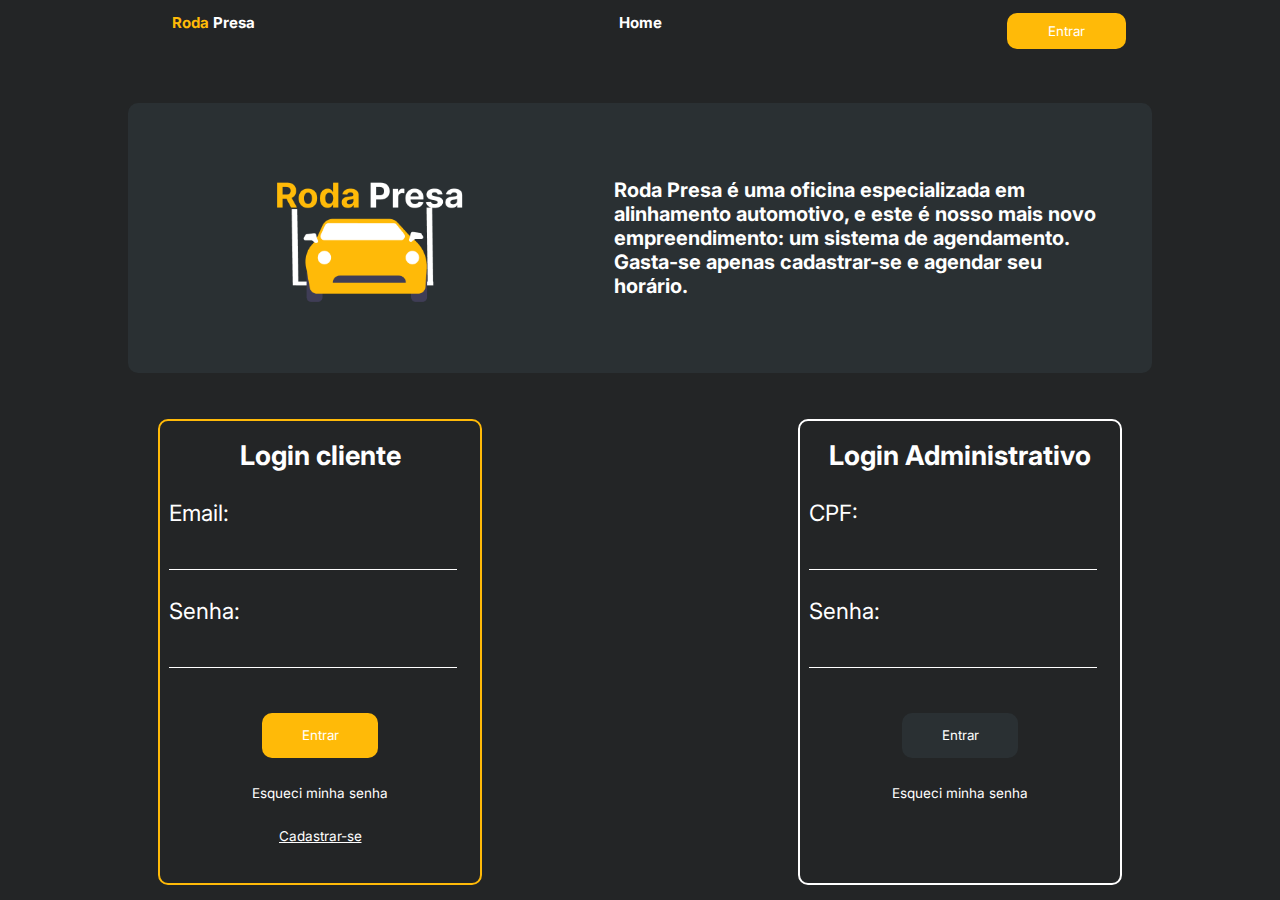
<file: index.html>
<!DOCTYPE html>
<html lang="PT-Br">
<head>
    <meta charset="UTF-8">
    <meta name="viewport" content="width=device-width, initial-scale=1.0">
    <title>Roda Presa</title>
    <link rel="stylesheet" href="CSS/Index.css">
    <link rel="shortcut icon" href="Assets/Icon.png" type="image/x-icon">
</head>
<body>
    <header>
        <Div class="Nav_Bar">
            <div class="Texto_Roda">
            <h1><a>Roda</a> Presa</h1>
        </div>
        <div class="Texto_Home">
            <h1>Home</h1>
        </div>
        <div class="Buttom_Nav">
         <button>Entrar</button>
        </div>
        </Div>
    </header>
    <div id="Posição_Banner">
        <div id="Banner">
            <div class="IMG">
            <img src="Assets/Logo.png" alt="">
            </div>
            <div class="Sobre">
            <h2>Roda Presa é uma oficina especializada em alinhamento automotivo, e este é nosso mais novo empreendimento: um sistema de agendamento. Gasta-se apenas cadastrar-se e agendar seu horário.</h2>
            </div>
        </div>
    </div>
    <Div id="Formularios">
        <div class="Form_Cliente">
            <form class="Forms" action="">
                <h1 class="Titulo_Form"> Login cliente</h1>
                <p class="Escrita_Form">Email:</p>
                <input class="Input_Email" type="email">
                <p class="Escrita_Form">Senha:</p>
                <input class="Input_Senha" type="search">
            </form>
            <div class="Bt_Form">
            <a href="Tela_Cliente.html"><button id="Bt_Cliente">Entrar</button></a>
            </div>
            <div id="Esqueci_Senha_Cliente">
                <p>Esqueci minha senha</p>
            </div>
            <div id="Cadastrar_Cliente">
              <a href="Cadastro.html"><p>Cadastrar-se</p></a>
            </div>
        </div>
        <div class="Form_Adm">
            <form class="Forms" action="">
                <h1 class="Titulo_Form"> Login Administrativo</h1>
                <p class="Escrita_Form">CPF:</p>
                <input class="Input_CPF" type="text">
                <p class="Escrita_Form">Senha:</p>
                <input class="Input_Senha" type="search">
            </form>
            <div class="Bt_Form">
           <a href="Tela_Adm"> <button id="Bt_Adm">Entrar</button></a>
            </div>
            <div id="Esqueci_Senha">
                <p>Esqueci minha senha</p>
            </div>
        </div>
    </Div>


    
</body>
</html>
</file>
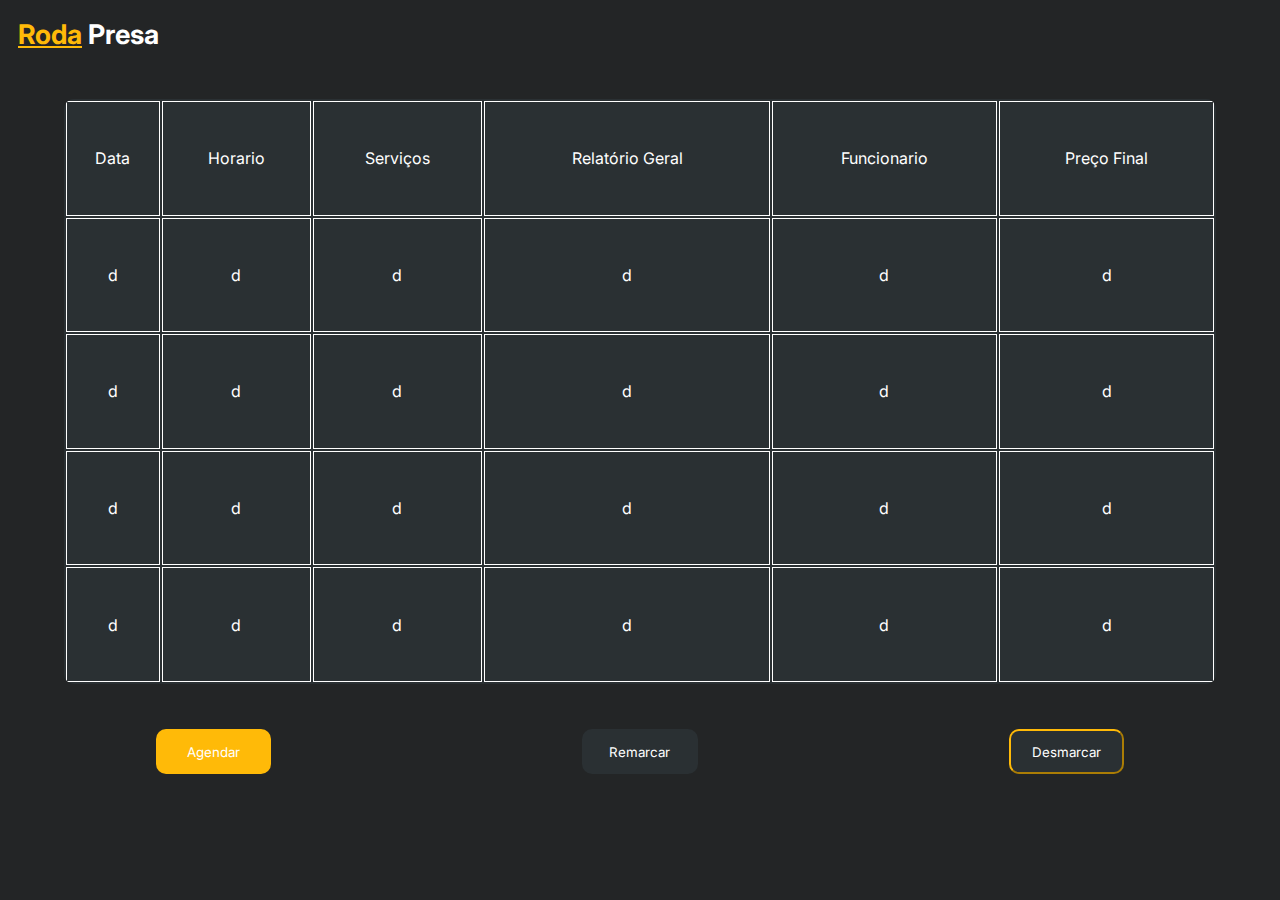
<file: Tela_Cliente.html>
<!DOCTYPE html>
<html lang="PT-Br">
<head>
    <meta charset="UTF-8">
    <meta name="viewport" content="width=device-width, initial-scale=1.0">
    <link rel="stylesheet" href="CSS/Tela_Cliente.css">
    <link rel="shortcut icon" href="Assets/Icon.png" type="image/x-icon">
    <title>Roda Presa</title>
</head>
<body>
    <header>
        <div id="Title">
      <h1><a href="index.html">Roda</a> Presa</h1>
    </div>
    </header>
    <div id="Centralizar_Table">
        <div id="Tabela">
            <Table>
                <tr>
                    <td class="Titulo_Table">Data</td>
                    <td class="Titulo_Table">Horario</td>
                    <td class="Titulo_Table">Serviços</td>
                    <td class="Titulo_Table">Relatório Geral</td>
                    <td class="Titulo_Table">Funcionario </td>
                    <td class="Titulo_Table">Preço Final</td>
                </tr>
                <tr>
                    <td>d</td>
                    <td>d</td>
                    <td>d</td>
                    <td>d</td>
                    <td>d</td>
                    <td>d</td>
                </tr>
                <tr>
                    <td>d</td>
                    <td>d</td>
                    <td>d</td>
                    <td>d</td>
                    <td>d</td>
                    <td>d</td>
                </tr>
                <tr>
                    <td>d</td>
                    <td>d</td>
                    <td>d</td>
                    <td>d</td>
                    <td>d</td>
                    <td>d</td>
                </tr>
                <tr>
                    <td>d</td>
                    <td>d</td>
                    <td>d</td>
                    <td>d</td>
                    <td>d</td>
                    <td>d</td>
                </tr>
            </Table>
    </div>
    </div>
    <div id="Buttons">
        <div id="Buttom_Agendar"><button>Agendar</button></div>
        <div id="Buttom_Remarcar"><button>Remarcar</button></div>
        <div id="Buttom_Desmarcar"><button>Desmarcar</button></div>
    </div>

   
</body>
</html>
</file>
<file: CSS/Index.css>
@import url('https://fonts.googleapis.com/css2?family=Inter:wght@300&family=Raleway:wght@300&display=swap');
:root{
    --Preto_Fundo: #232526;
    --Preto_Principal: #2A3033;
    --Branco: #FFFF;
    --Amarelo: #FFBA08;

}
*{
 background-color: var(--Preto_Fundo);
 font-family: 'Inter', sans-serif;  
 color: var(--Branco);
 margin: 0;
 padding: 0;
 overflow-x: hidden;
 overflow-y: hidden;
}
.Nav_Bar{
    width: 100%;
    height: 4vh;
    display: flex;
   margin-top: 1%;
   
}
.Texto_Roda{
    width: 35%;
    display: flex;
    justify-content: center;
}
.Texto_Roda h1{
    font-size: 15px;
}
.Texto_Roda a{
    color: var(--Amarelo);
}
.Texto_Home{
    width: 35%;
    display: flex;
    justify-content: center;
}
.Texto_Home h1{
    font-size: 15px;
}
.Buttom_Nav{
    width: 35%;
    display: flex;
    justify-content: center;
}
.Buttom_Nav Button{
    background-color: var(--Amarelo);
    color: var(--Branco);
    width: 28%;
    height: 100%;
    border-color: var(--Amarelo);
    border: none;
    border-radius: 10px;
    font-family: 'Inter', sans-serif;
}
#Posição_Banner{
    width: 100vw;
    height: 30vh;
    margin-top: 6vh;
    display: flex;
    align-items: center;
    justify-content: center;
}
#Banner{
    background-color: var(--Preto_Principal);
    width: 80vw;
    height: 30vh;
    border-radius: 10px;
    display: flex;
    align-items: center;
    justify-content: space-between;
}
.IMG{
    display: flex;
    justify-content: center;
    align-items: center;
    background-color: transparent;
    width: 50%;
    height: 100%;

}
.IMG img{
    background-color: transparent;
    width: 15vw;
    height: 10vw;
}
.Sobre{
    display: flex;
    align-items: center;
    justify-content: center;
    background-color: transparent;
    width: 50%;
    height: 100%;
    margin: 0% 5% 0% 0%;
}
.Sobre H2{
    background-color: transparent;
    font-size: 20px;
}
#Formularios{
    height: 54vh;
    width: 100vw;
    margin-top: 4vh;
    display: flex;
    align-items: center;
    justify-content: space-around;
}
.Form_Cliente{
    width: 25%;
    height: 95%;
    border: 2px solid;
    border-color: var(--Amarelo);
    border-radius:10px;
    
}

.Form_Adm{
    width: 25%;
    height: 95%;
    border: 2px solid;
    border-color: var(--Branco);
    border-radius: 10px;
}
.Forms{
    display: contents;
    align-items: center;
    justify-content: start;
}
.Titulo_Form{
    font-size: 3vh;
    display: flex;
    justify-content: center;
    margin-top: 2vh;
    font-weight: bold;
}
.Escrita_Form{
    font-size: 2.5vh;
    margin: 3vh 0vh 1vh 1vh;
}
.Input_Email{
    margin: 2vh 0vh 0vh 1vh;
    width: 90%;
    border: none;
    border-bottom: 1px solid var(--Branco);
    outline: none;
}
.Input_Senha{
    margin: 2vh 0vh 2vh 1vh;
    width: 90%;
    border: none;
    border-bottom: 1px solid var(--Branco);
    outline: none;
}
.Input_CPF{
    margin: 2vh 0vh 0vh 1vh;
    width: 90%;
    border: none;
    border-bottom: 1px solid var(--Branco);
    outline: none;
}
.Bt_Form{
    display: flex;
    justify-content: center;
    margin-top: 3vh;
}
#Bt_Cliente{
width: 9vw;
height: 5vh;
background-color: var(--Amarelo);
color: var(--Branco);
border: none;
border-radius: 10px;
}
#Bt_Adm{
    width: 9vw;
    height: 5vh;
    background-color: var(--Preto_Principal);
    color: var(--Branco);
    border: none;
    border-radius: 10px;
}
#Esqueci_Senha_Cliente{
    display: flex;
    justify-content: center;
    align-items: center;
    font-size: 1.5vh;
    font-weight: normal;
    margin-top: 3vh;
}
#Cadastrar_Cliente{
    display: flex;
    justify-content: center;
    align-items: center;
    font-size: 1.5vh;
    font-weight: normal;
    margin-top: 3vh;
}
#Esqueci_Senha{
    display: flex;
    justify-content: center;
    font-size: 1.5vh;
    font-weight: normal;
    margin-top: 3vh;
}
</file>
<file: CSS/Tela_Cliente.css>
@import url('https://fonts.googleapis.com/css2?family=Inter:wght@300&family=Raleway:wght@300&display=swap');
:root{
    --Preto_Fundo: #232526;
    --Preto_Principal: #2A3033;
    --Branco: #FFFF;
    --Amarelo: #FFBA08;

}
*{
 background-color: var(--Preto_Fundo);
 font-family: 'Inter', sans-serif;  
 color: var(--Branco);
 margin: 0;
 padding: 0;
 overflow-x: hidden;
 overflow-y: hidden;
}
#Title{
    width: 95%;
    height: 4vh;
    display: flex;
    align-items: start;
    justify-content: space-between;
    margin:2vh 0vh 0vh 2vh;
   
}
#Title h1{
    font-size: 3vh;
}
#Title a{
    color: var(--Amarelo);
}
#Centralizar_Table{
    width: 100vw;
    height: 65vh;
    margin-top: 5vh;
    display: flex;
    justify-content: center;
}
#Tabela{
    width: 90vw;
    height: 65vh;
    background-color: var(--Preto_Principal);
    border-radius: 10px;
}
#Tabela table{
    color: var(--Branco);
    background-color: var(--Preto_Principal);
    width: 100%;
    height: 100%;
}#Tabela table th{
    border: 1px solid var(--Branco);
    color: var(--Branco);
    background-color: var(--Preto_Principal);
    text-align: center;
}
#Tabela table tbody{
    border: 1px solid var(--Branco);
    color: var(--Branco);
    background-color: var(--Preto_Principal);
    text-align: center;
}
#Tabela table tbody td{
    border: 1px solid var(--Branco);
    color: var(--Branco);
    background-color: var(--Preto_Principal);
    text-align: center;
}
#Buttons{
    display: flex;
    align-items: center;
    justify-content: space-around;
}
#Buttom_Agendar button{
    background-color: var(--Amarelo);
    color: var(--Branco);
    width: 9vw;
    height: 5vh;
    border-color: var(--Amarelo);
    border: none;
    border-radius: 10px;
    font-family: 'Inter', sans-serif;
    margin-top: 5vh;
}
#Buttom_Remarcar button{
    background-color: var(--Preto_Principal);
    color: var(--Branco);
    width: 9vw;
    height: 5vh;
    border-color: var(--Preto_Principal);
    border: none;
    border-radius: 10px;
    font-family: 'Inter', sans-serif;
    margin-top: 5vh;
}
#Buttom_Desmarcar button{
    background-color: var(--Preto_Principal);
    color: var(--Branco);
    width: 9vw;
    height: 5vh;
    border-color: var(--Amarelo);
    border-radius: 10px;
    font-family: 'Inter', sans-serif;
    margin-top: 5vh;
}
.Img_Editar{
    background: #FFBA08;
    border-radius: 1vh;
}
</file>
